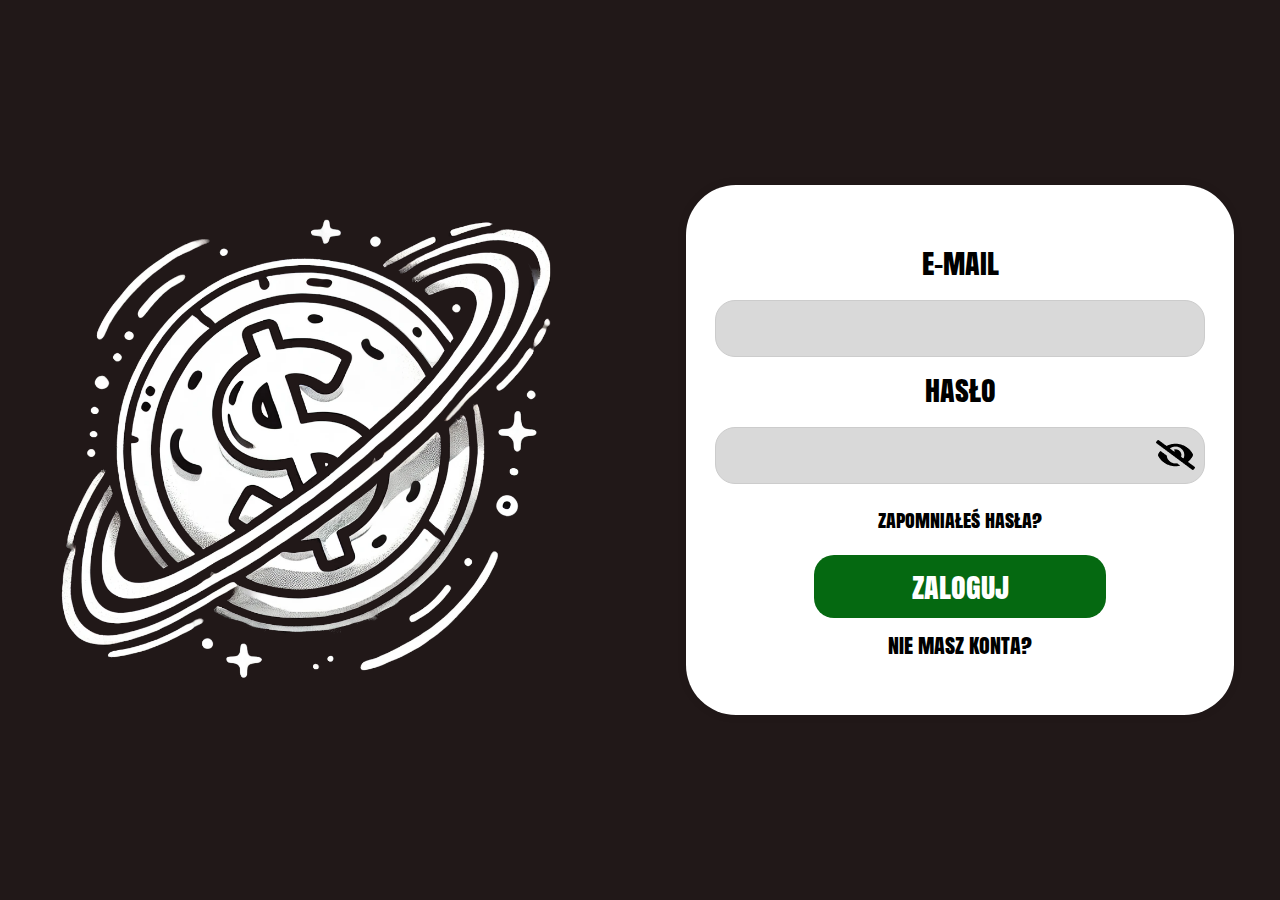
<file: Public/views/index.html>
<!DOCTYPE html>
<html lang="pl">
<head>
    <meta charset="UTF-8">
    <meta name="viewport" content="width=device-width, initial-scale=1.0">
    <title>Logowanie</title>
    <link rel="stylesheet" href="../css/styles.css">
    <link href="https://fonts.googleapis.com/css2?family=Anton+SC&display=swap" rel="stylesheet">
</head>
<body>
    <div class="container">
        <div class="left-container">
            <div class="image-container">
                <img src="../Images/logo.png" alt="Logo">
            </div>
        </div>
        <div class="right-container">
            <div class="login-container">
                <form>
                    <label for="email">e-mail</label>
                    <input id="email" type="text" required>
                    <label for="password">hasło</label>
                    <div class="password_image">
                        <input id="password" type="password" required>
                        <img src="../Images/closed_eye_password.png" alt="eye" id="eye">
                    </div>
                    <a id="forgot-password-link" href="#">zapomniałeś hasła?</a>
                    <button id="login-button" type="submit">zaloguj</button>
                </form>
                <a id="no-account-link" href="register.html">nie masz konta?</a>
            </div>
        </div>
    </div>
    <script src="../js/script.js"></script>
</body>
</html>
</file>
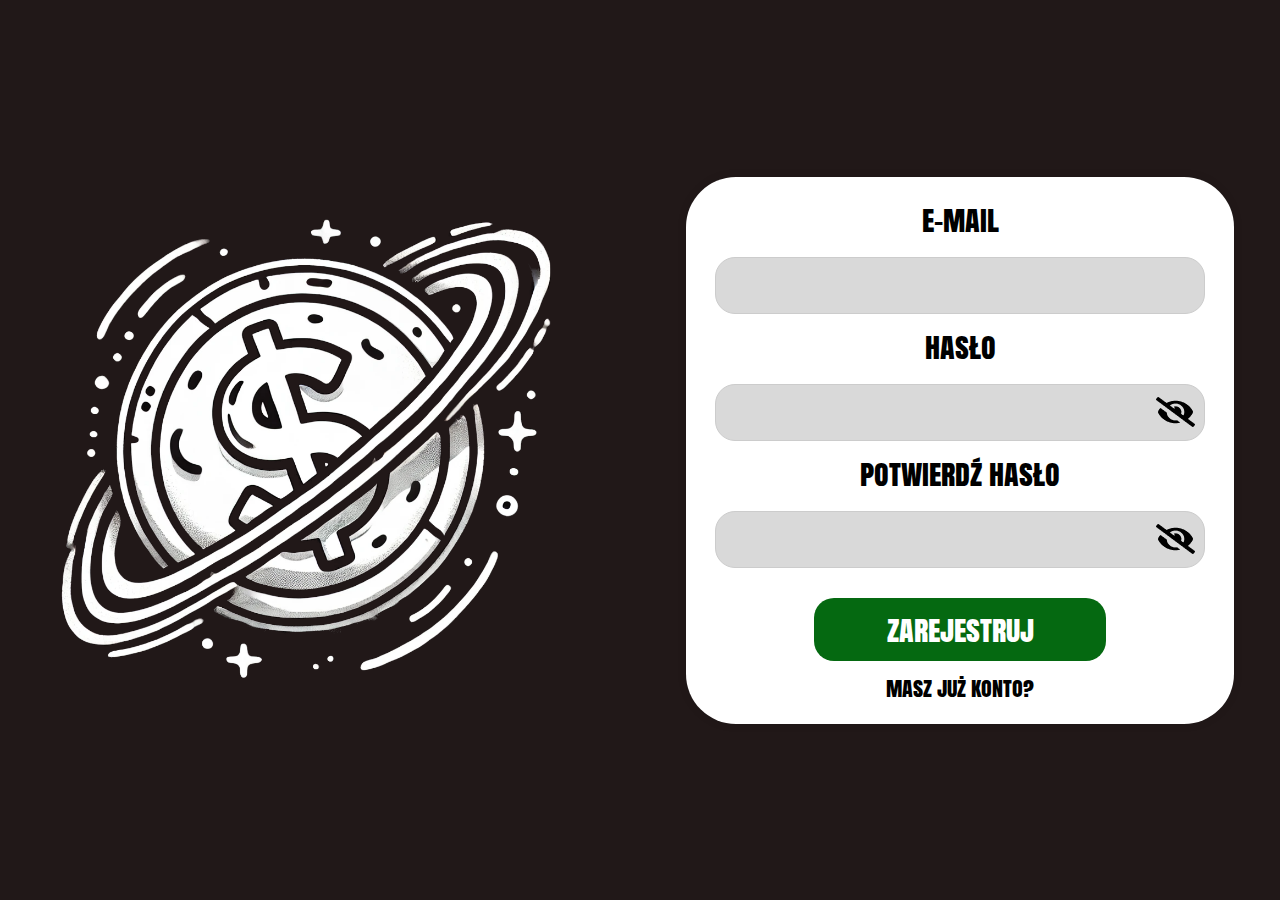
<file: Public/views/register.html>
<!DOCTYPE html>
<html lang="pl">
<head>
    <meta charset="UTF-8">
    <meta name="viewport" content="width=device-width, initial-scale=1.0">
    <title>Rejestracja</title>
    <link rel="stylesheet" href="../css/styles.css">
    <link href="https://fonts.googleapis.com/css2?family=Anton+SC&display=swap" rel="stylesheet">
</head>
<body>
    <div class="container">
        <div class="left-container">
            <div class="image-container">
                <img src="../Images/logo.png" alt="Logo">
            </div>
        </div>
        <div class="right-container">
            <div class="register-container">
                <form>
                    <label for="email">e-mail</label>
                    <input id="email" type="text" required>
                    <label for="password">hasło</label>
                    <div class="password_image">
                        <input id="password" type="password" required>
                        <img src="../Images/closed_eye_password.png" alt="eye" id="eye">
                    </div>
                    <label for="confirm-password">potwierdź hasło</label>
                    <div class="password_image">
                        <input id="confirm-password" type="password" required>
                        <img src="../Images/closed_eye_password.png" alt="eye" id="confirm-eye">
                    </div>
                    <button id="register-button" type="submit">zarejestruj</button>
                </form>
                <a id="login-link" href="index.html">masz już konto?</a>
            </div>
        </div>
    </div>
    <script src="../js/script.js"></script>
</body>
</html>
</file>
<file: Public/css/styles.css>
body {
    font-family: 'Anton SC', sans-serif;
    background-color: #211818;
    display: flex;
    justify-content: center;
    align-items: center;
    height: 100vh;
    margin: 0;
}

.container {
    display: flex;
    width: 100%;
    height: 100vh;
}

.left-container, .right-container {
    flex: 1;
    display: flex;
    justify-content: center;
    align-items: center;
}

.image-container {
    display: flex;
    justify-content: center;
    align-items: center;
    height: 100%;
}

.image-container img {
    width: 640px;
    height: 563px;
    object-fit: contain;
    margin: auto;
}

.login-container {
    background-color: #fff;
    padding: 20px;
    border-radius: 50px;
    box-shadow: 0 0 10px rgba(0, 0, 0, 0.1);
    width: 508px;
    height: 490px;
    text-align: center;
    display: flex;
    flex-direction: column;
    justify-content: center;
    align-items: center;
}

.register-container {
    background-color: #fff;
    padding: 20px;
    border-radius: 50px;
    box-shadow: 0 0 10px rgba(0, 0, 0, 0.1);
    width: 508px;
    height: auto;
    text-align: center;
    display: flex;
    flex-direction: column;
    justify-content: center;
    align-items: center;
}

.login-container h2, .register-container h2 {
    margin-bottom: 20px;
    font-size: 24px;
}

.login-container input[type="text"],
.login-container input[type="password"],
.register-container input[type="text"],
.register-container input[type="password"] {
    width: 468px;
    height: 55px;
    background-color: #D9D9D9;
    border-radius: 20px;
    padding: 0 10px;
    margin: 10px 0;
    border: 1px solid #ccc;
    font-size: 18px;
}

.login-container button, .register-container button {
    width: 292px;
    height: 63px;
    background-color: #056911;
    color: #fff;
    border: none;
    border-radius: 20px;
    cursor: pointer;
    font-size: 30px;
    text-transform: lowercase;
    margin-top: 20px;
    font-family: 'Anton SC', sans-serif;
}

.login-container button:hover, .register-container button:hover {
    background-color: #045a0e;
}

.login-container a, .register-container a {
    color: #000;
    text-decoration: none;
    display: block;
    margin-top: 10px;
}

#forgot-password-link {
    font-size: 20px;
    text-transform: lowercase;
}

#no-account-link, #login-link {
    font-size: 22px;
    text-transform: lowercase;
}

.login-container a:hover, .register-container a:hover {
    text-decoration: underline;
    color: #211818;
}

.login-container label, .register-container label {
    display: block;
    margin-bottom: 5px;
    font-size: 30px;
    color: #000;
    text-align: center;
    font-family: 'Anton SC', sans-serif;
}
.password_image {
    position: relative;
}

#eye, #confirm-eye {
    position: absolute;
    right: 10px;
    top: 50%;
    transform: translateY(-50%);
    cursor: pointer;
}

@media (max-width: 1100px) {
    .container {
        flex-direction: column;
    }

    .left-container, .right-container {
        width: 100%;
    }
    
    .right-container {
        flex:0;
    }
    .left-container {
        height: 200px;
        flex: 0 0 200px;
    }

    .image-container img {
        width: 200px;
        height: 200px;
    }
}

@media (max-width: 580px) {
    .login-container, .register-container {
        width: 450px;
        height: auto;
    }

    .login-container form, .register-container form{
        width: 100%;
    }

    .login-container input[type="text"],
    .login-container input[type="password"],
    .register-container input[type="text"],
    .register-container input[type="password"] {
        width: 91%;
        height: 45px;
        font-size: 15px;
    }

    .login-container button, .register-container button {
        width: 200px;
        height: 50px;
        font-size: 24px;
    }

    .login-container label, .register-container label {
        font-size: 24px;
    }

    #forgot-password-link,
    #no-account-link,
    #login-link {
        font-size: 18px;
    }

    #eye, #confirm-eye {
        right: 20px;
    }
}
</file>
